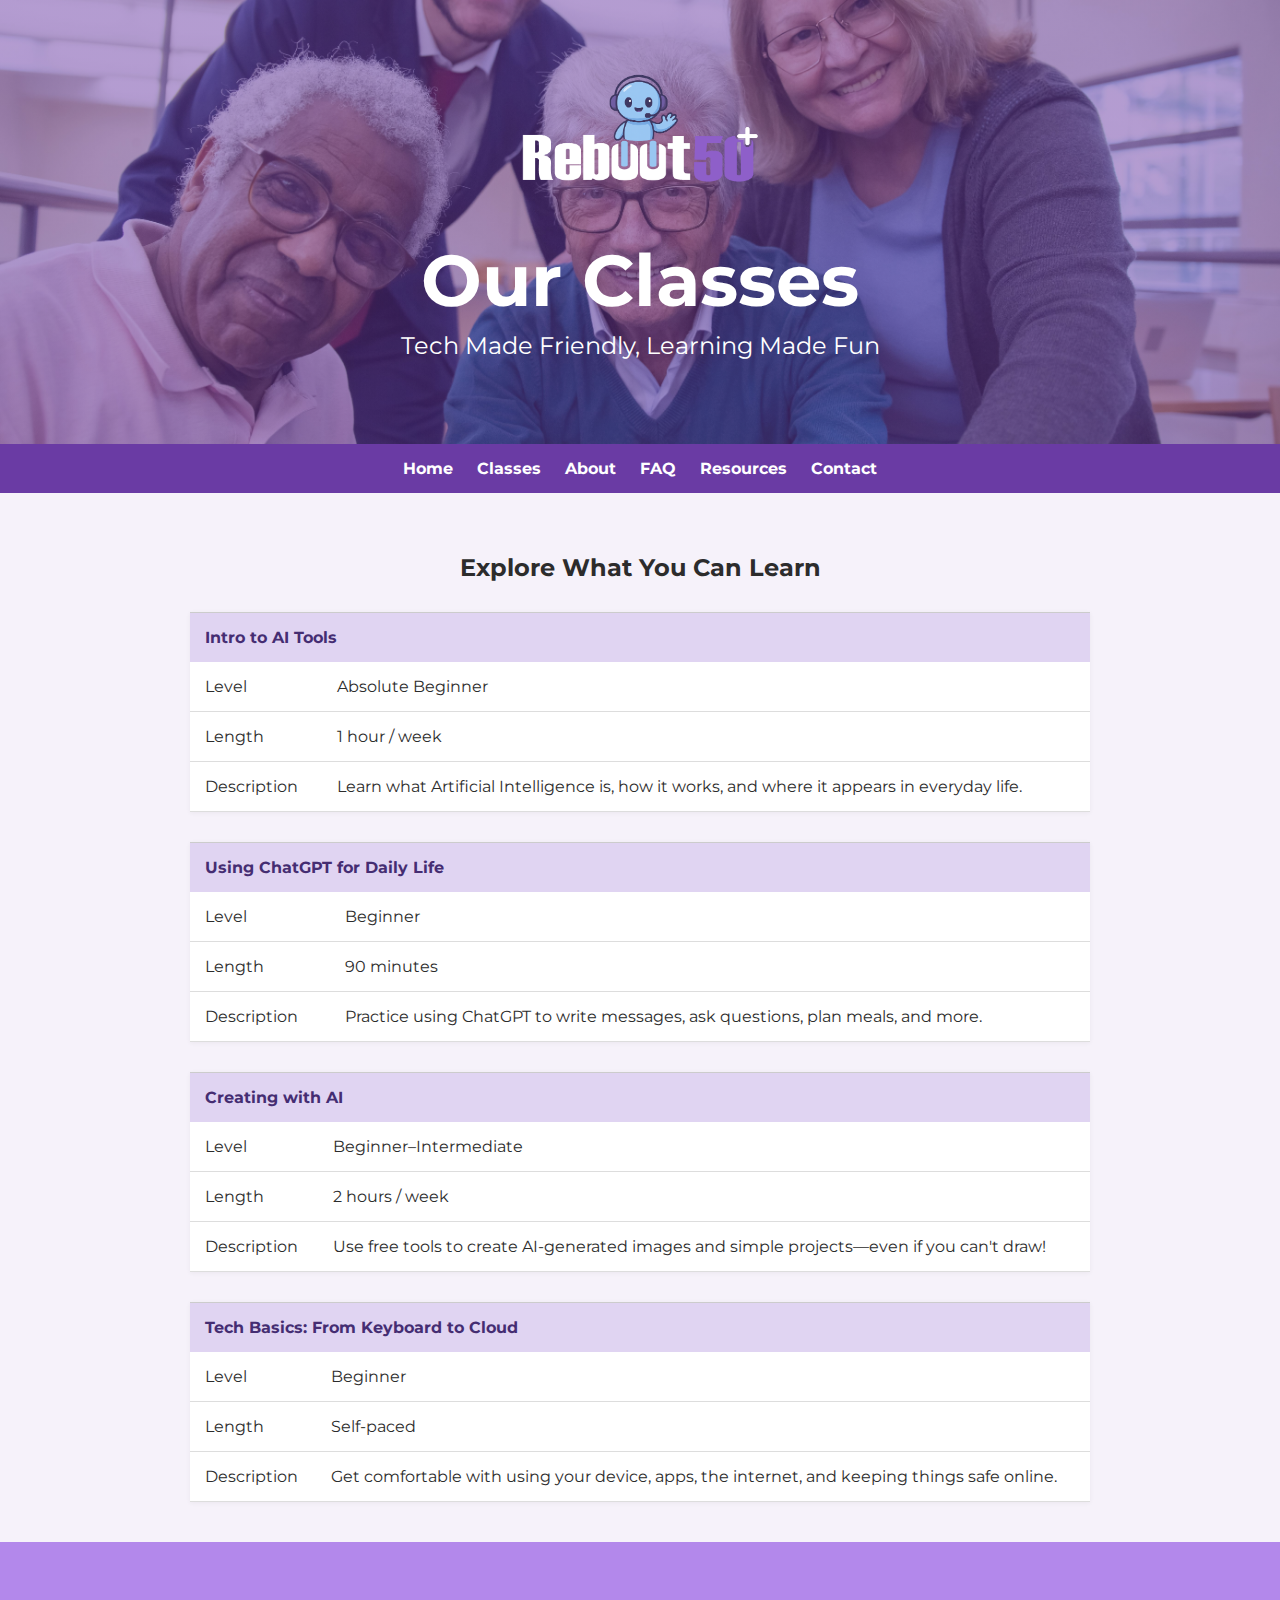
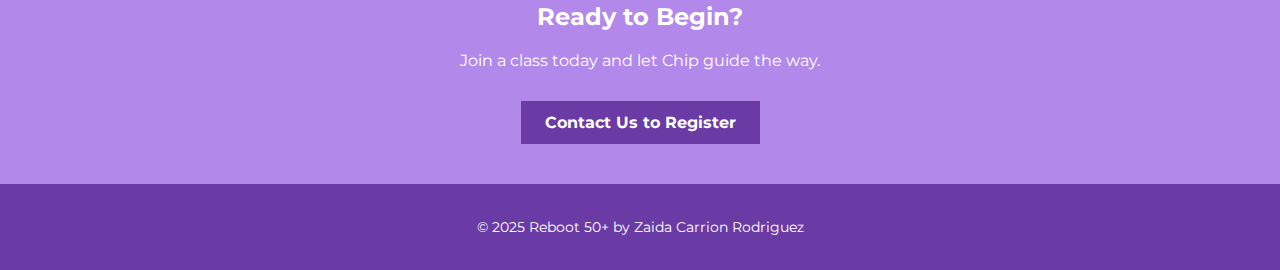
<file: classes.html>
<!DOCTYPE html>
<html lang="en">
<head>
  <meta charset="UTF-8">
  <title>Classes | Reboot 50+</title>
  <link href="https://fonts.googleapis.com/css2?family=Montserrat:wght@400;600&display=swap" rel="stylesheet">
  <link rel="stylesheet" href="./css/style.css">
</head>
<body>

<div class="header inner-header">
       <img src="./images/Reboot50+logowhitev2.png" alt="Reboot 50+ logo" class="logo-img">
    <h1>Our Classes</h1>
    <p>Tech Made Friendly, Learning Made Fun</p>
  </div>

   <div class="nav">
    <a href="index.html">Home</a>
    <a href="classes.html">Classes</a>
    <a href="about.html">About</a>
    <a href="faq.html">FAQ</a>
    <a href="resources.html">Resources</a>
    <a href="contact.html">Contact</a>
  </div>

  <div class="section">
  <h2>Explore What You Can Learn</h2>

  <table class="reg-table">
    <tr><th colspan="2">Intro to AI Tools</th></tr>
    <tr><td>Level</td><td>Absolute Beginner</td></tr>
    <tr><td>Length</td><td>1 hour / week</td></tr>
    <tr><td>Description</td><td>Learn what Artificial Intelligence is, how it works, and where it appears in everyday life.</td></tr>
  </table>

  <table class="reg-table">
    <tr><th colspan="2">Using ChatGPT for Daily Life</th></tr>
    <tr><td>Level</td><td>Beginner</td></tr>
    <tr><td>Length</td><td>90 minutes</td></tr>
    <tr><td>Description</td><td>Practice using ChatGPT to write messages, ask questions, plan meals, and more.</td></tr>
  </table>

  <table class="reg-table">
    <tr><th colspan="2">Creating with AI</th></tr>
    <tr><td>Level</td><td>Beginner–Intermediate</td></tr>
    <tr><td>Length</td><td>2 hours / week</td></tr>
    <tr><td>Description</td><td>Use free tools to create AI-generated images and simple projects—even if you can't draw!</td></tr>
  </table>

  <table class="reg-table">
    <tr><th colspan="2">Tech Basics: From Keyboard to Cloud</th></tr>
    <tr><td>Level</td><td>Beginner</td></tr>
    <tr><td>Length</td><td>Self-paced</td></tr>
    <tr><td>Description</td><td>Get comfortable with using your device, apps, the internet, and keeping things safe online.</td></tr>
  </table>
</div>

  <div class="cta">
    <h2>Ready to Begin?</h2>
    <p>Join a class today and let Chip guide the way.</p>
    <a href="contact.html">Contact Us to Register</a>
  </div>

  <div class="footer">
    <p>&copy; 2025 Reboot 50+ by Zaida Carrion Rodriguez</p>
  </div>

</body>
</html>
</file>
<file: css/style.css>
body {
  font-family: 'Montserrat', sans-serif;
  background-color: #f6f2fa;
  color: #2c2c2c;
  margin: 0;
  text-align: center;
}

/* Headers */
.header {
  background: linear-gradient(rgba(106, 59, 164, 0.5), rgba(106, 59, 164, 0.5)),
              url(../images/reboot50homepagehero.jpg) center/cover no-repeat;
  padding: 100px 20px;
  color: white;
}

h1 {
  font-size: 4.5em;
  margin-bottom: 0.1em;
}

.header p {
  font-size: 1.5em;
  padding-top: 0;
  margin-top: 0;
}

.inner-header {
  padding: 60px 20px;
}

.inner-header .logo-img {
  max-width: 250px;
  margin-bottom: 10px;
}

.inner-title {
  font-size: 3em;
}

/* Menu */
.nav {
  background-color: #6a3ba4;
  padding: 15px;
}

.nav a {
  color: white;
  text-decoration: none;
  margin: 0 10px;
  font-weight: bold;
}

.nav a:hover {
  color: #b388eb;
}

/* Sections */
.section {
  padding: 40px 20px;
}


.section p {
  max-width: 800px;
  margin: 10px auto;
}

/* CTA Section */
.cta {
  background-color: #b388eb;
  color: white;
  padding: 40px 20px;
}

.cta a {
  display: inline-block;
  background-color: #6a3ba4;
  color: white;
  padding: 12px 24px;
  text-decoration: none;
  margin-top: 15px;
  font-weight: bold;
}

.cta a:hover {
  background-color: #8e5fc9;
}

/* Footer */
.footer {
  background-color: #6a3ba4;
  color: white;
  padding: 20px;
  font-size: 0.9em;
}

/* Chip Image */
.chip-img {
  width: 120px;
  height: auto;
  margin-bottom: 0;
}

/* Review Images */
.review-img {
  width: 100px;
  height: 100px;
  object-fit: cover;
  border-radius: 50%;
  margin-bottom: 15px;
}

/* Contact Form */
.contact-form {
  max-width: 500px;
  margin: 0 auto;
  text-align: left;
}

.contact-form label {
  font-weight: bold;
  color: #6a3ba4;
}

.contact-form input,
.contact-form textarea {
  width: 100%;
  padding: 10px;
  margin-top: 5px;
  border: 1px solid #ccc;
  border-radius: 5px;
  font-family: 'Montserrat', sans-serif;
  font-size: 1em;
  box-sizing: border-box;
}

.contact-form button {
  margin-top: 10px;
  background-color: #6a3ba4;
  color: white;
  border: none;
  padding: 10px 20px;
  font-size: 1em;
  border-radius: 5px;
  cursor: pointer;
}

.contact-form button:hover {
  background-color: #8e5fc9;
}

/* Logo */
.logo-img {
  max-width: 500px;
  height: auto;
  display: block;
  margin: 0 auto;
  padding: 0;
}

/* Tables */
.reg-table {
  width: 100%;
  max-width: 900px;
  margin: 30px auto 0 auto;
  border-collapse: collapse;
  font-size: 1em;
  box-shadow: 0 1px 5px rgba(0, 0, 0, 0.05);
}

.reg-table th {
  background-color: #e0d4f2;
  color: #452d72;
  text-align: left;
  padding: 15px;
  font-weight: bold;
  border-top: 1px solid #ccc;
}

.reg-table td {
  background-color: #ffffff;
  text-align: left;
  padding: 15px;
  border-bottom: 1px solid #ddd;
}

/* Button Section */
.button {
  padding: 40px 20px;
  text-align: center;
  margin: 20px auto 40px auto;
}

.button p {
  font-size: 1.4em;
  color: #452d72;
}

.button a {
  display: inline-block;
  background-color: #6a3ba4;
  color: white;
  padding: 12px 24px;
  text-decoration: none;
  font-weight: bold;
  border-radius: 5px;
}

.button a:hover {
  background-color: #8e5fc9;
}
</file>
